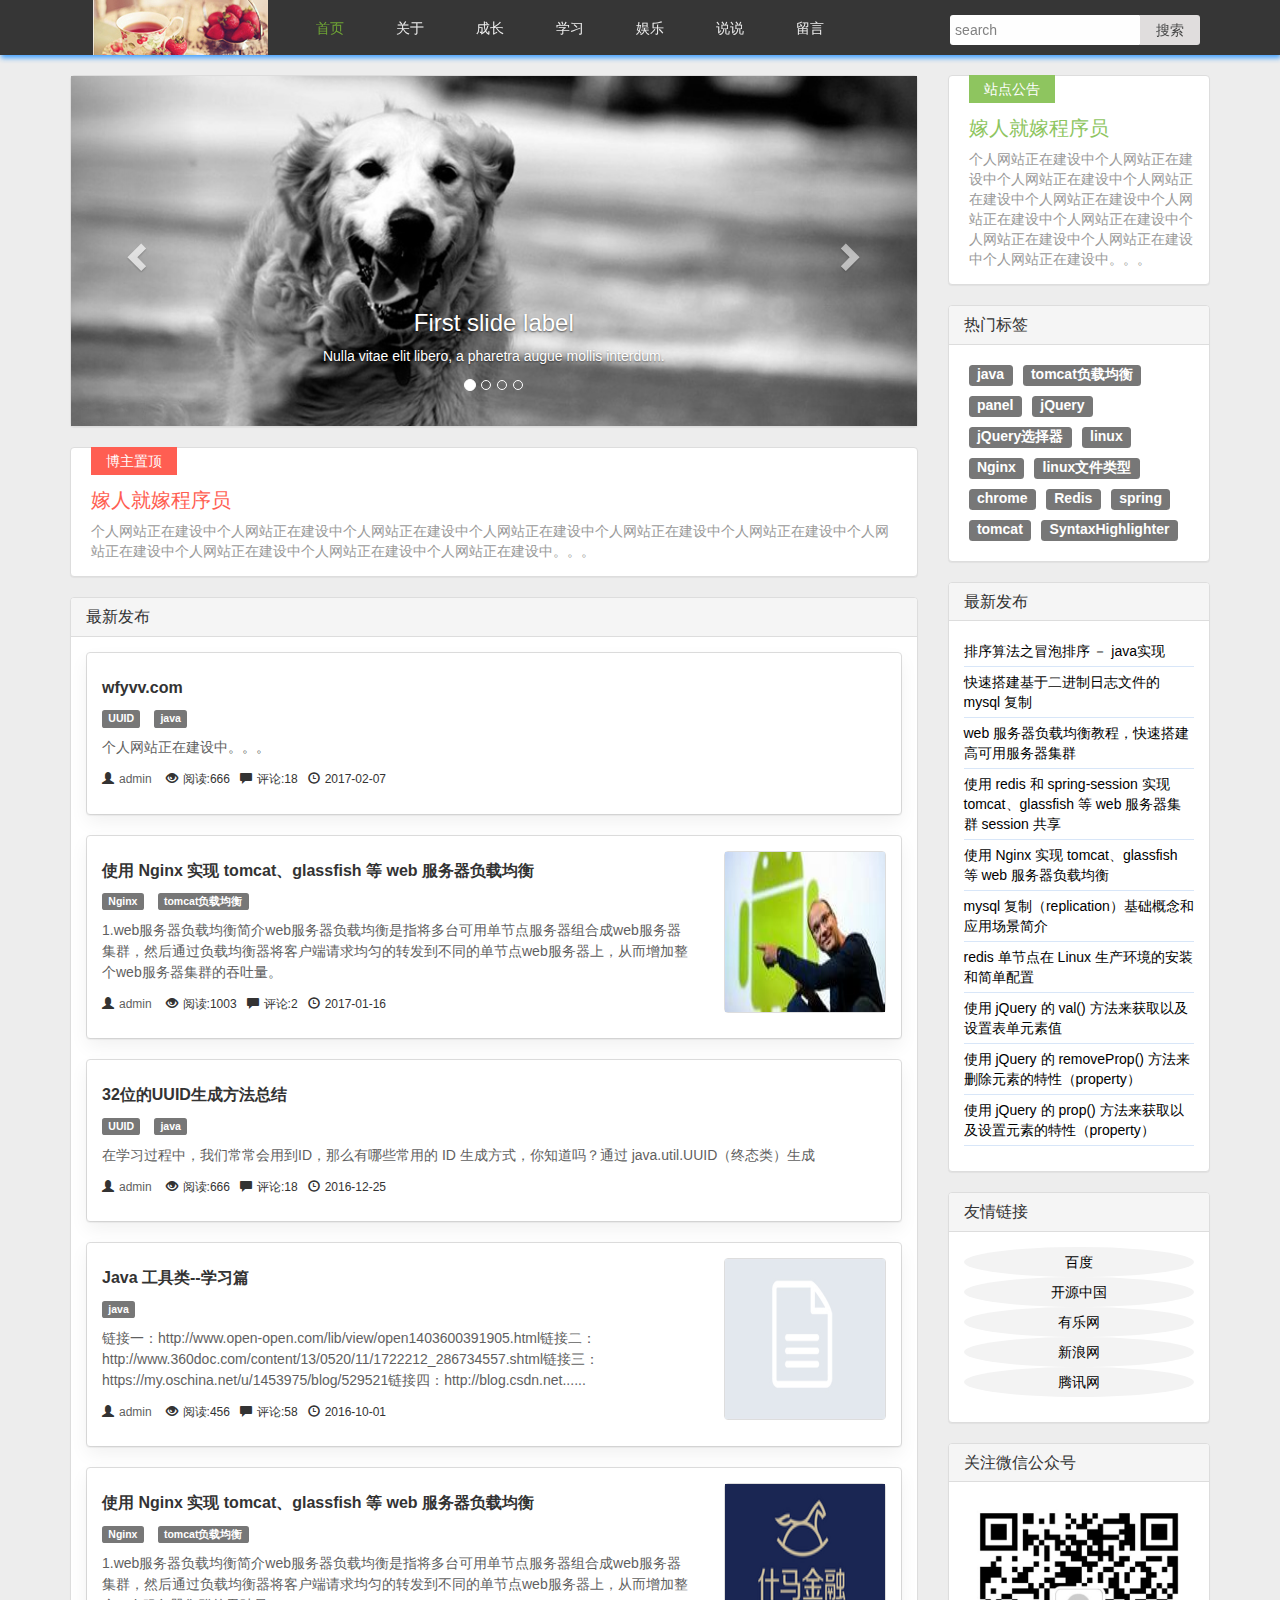
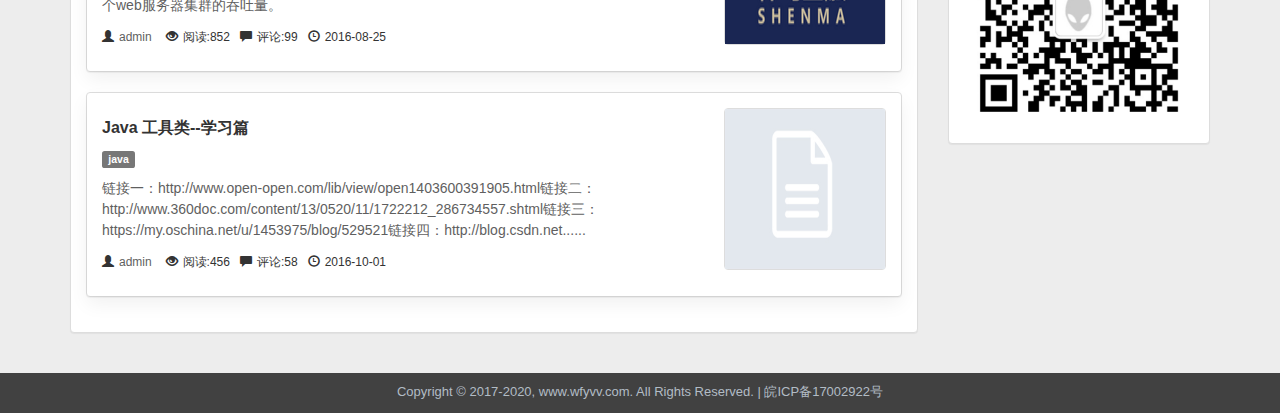
<file: index.html>
<!DOCTYPE html>
<html>

	<head>
		<meta charset="UTF-8">
		<title>风宇个人博客</title>
	</head>

	<link href="plugin/bootstrap/css/bootstrap.min.css" rel="stylesheet">
	<link rel="stylesheet" type="text/css" href="css/common.css" />
	<link href="logo.ico" rel="shortcut icon" />
	<script src="plugin/jquery.min.js"></script>
	<script src="plugin/bootstrap/js/bootstrap.min.js"></script>
	<!--<script type="text/javascript" src="plugin/jquery.page.js"></script>-->
	<!--<script src="js/common.js"></script>-->
	<!--<script src="js/snowy.js"></script>-->

	<body>
		<div class="w_header">
			<div class="container">
				<div class="w_header_top">
					<a href="#" class="w_logo"></a>
					<span class="w_header_nav">
					<ul>
						<li><a href="" class="active">首页</a></li>
						<li><a href="about.html">关于</a></li>
						<li><a href="article.html">成长</a></li>
						<li><a href="">学习</a></li>
						<li><a href="">娱乐</a></li>
						<li><a href="moodList.html">说说</a></li>
						<li><a href="comment.html">留言</a></li>
					</ul>
				</span>
					<div class="w_search">
						<div class="w_searchbox">
							<input type="text" placeholder="search" />
							<button>搜索</button>
						</div>
					</div>
				</div>
			</div>
		</div>
		<div class="w_container">
			<div class="container">
				<div class="row w_main_row">
					<div class="col-lg-9 col-md-9 w_main_left">
						<!--滚动图开始-->
						<div class="panel panel-default">

							<div id="w_carousel" class="carousel slide w_carousel" data-ride="carousel">
								<!-- Indicators -->
								<ol class="carousel-indicators">
									<li data-target="#w_carousel" data-slide-to="0" class="active"></li>
									<li data-target="#w_carousel" data-slide-to="1"></li>
									<li data-target="#w_carousel" data-slide-to="2"></li>
									<li data-target="#w_carousel" data-slide-to="3"></li>
								</ol>

								<!-- Wrapper for slides -->
								<div class="carousel-inner" role="listbox">
									<div class="item active">
										<img src="img/slider/slide1.jpg" alt="...">
										<div class="carousel-caption">
											<h3>First slide label</h3>
											<p>Nulla vitae elit libero, a pharetra augue mollis interdum.</p>
										</div>
									</div>
									<div class="item">
										<img src="img/slider/slide2.jpg" alt="...">
										<div class="carousel-caption">...</div>
									</div>
									<div class="item">
										<img src="img/slider/slide3.jpg" alt="...">
										<div class="carousel-caption">...</div>
									</div>
									<div class="item">
										<img src="img/slider/slide4.jpg" alt="...">
										<div class="carousel-caption">...</div>
									</div>
								</div>

								<!-- Controls -->
								<a class="left carousel-control" href="#w_carousel" role="button" data-slide="prev">
									<span class="glyphicon glyphicon-chevron-left"></span>
									<span class="sr-only">Previous</span>
								</a>
								<a class="right carousel-control" href="#w_carousel" role="button" data-slide="next">
									<span class="glyphicon glyphicon-chevron-right"></span>
									<span class="sr-only">Next</span>
								</a>
							</div>

						</div>

						<div class="panel panel-default contenttop">
							<a href="article_detail.html">
								<strong>博主置顶</strong>
								<h3 class="title">嫁人就嫁程序员</h3>
								<p class="overView">个人网站正在建设中个人网站正在建设中个人网站正在建设中个人网站正在建设中个人网站正在建设中个人网站正在建设中个人网站正在建设中个人网站正在建设中个人网站正在建设中个人网站正在建设中。。。</p>
							</a>
						</div>

						<div class="panel panel-default">
							<div class="panel-heading">
								<h3 class="panel-title">最新发布</h3>
							</div>

							<div class="panel-body">

								<!--文章列表开始-->
								<div class="contentList">

									<div class="panel panel-default">
										<div class="panel-body">

											<h4><a class="title" href="article_detail.html">wfyvv.com</a></h4>
											<p>
												<a class="label label-default">UUID</a>
												<a class="label label-default">java</a>
											</p>
											<p class="overView">个人网站正在建设中。。。</p>
											<p><span class="count"><i class="glyphicon glyphicon-user"></i><a href="#">admin</a></span> <span class="count"><i class="glyphicon glyphicon-eye-open"></i>阅读:666</span><span class="count"><i class="glyphicon glyphicon-comment"></i>评论:18</span><span class="count"><i class="glyphicon glyphicon-time"></i>2017-02-07</span></p>

										</div>
									</div>

									<div class="panel panel-default">
										<div class="panel-body">
											<div class="contentleft">
												<h4><a class="title" href="article_detail.html">使用 Nginx 实现 tomcat、glassfish 等 web 服务器负载均衡</a></h4>
												<p>
													<a class="label label-default">Nginx</a>
													<a class="label label-default">tomcat负载均衡</a>
												</p>
												<p class="overView">1.web服务器负载均衡简介web服务器负载均衡是指将多台可用单节点服务器组合成web服务器集群，然后通过负载均衡器将客户端请求均匀的转发到不同的单节点web服务器上，从而增加整个web服务器集群的吞吐量。</p>
												<p><span class="count"><i class="glyphicon glyphicon-user"></i><a href="#">admin</a></span> <span class="count"><i class="glyphicon glyphicon-eye-open"></i>阅读:1003</span><span class="count"><i class="glyphicon glyphicon-comment"></i>评论:2</span><span class="count"><i class="glyphicon glyphicon-time"></i>2017-01-16</span></p>
											</div>
											<div class="contentImage">
												<div class="row">
													<a href="#" class="thumbnail w_thumbnail">
														<img src="img/slider/Aj6bieY.jpg" alt="...">
													</a>
												</div>
											</div>
										</div>
									</div>

									<div class="panel panel-default">
										<div class="panel-body">

											<h4><a class="title" href="/post/41501569">32位的UUID生成方法总结</a></h4>
											<p>
												<a class="label label-default">UUID</a>
												<a class="label label-default">java</a>
											</p>
											<p class="overView">在学习过程中，我们常常会用到ID，那么有哪些常用的 ID 生成方式，你知道吗？通过 java.util.UUID（终态类）生成</p>
											<p><span class="count"><i class="glyphicon glyphicon-user"></i><a href="#">admin</a></span> <span class="count"><i class="glyphicon glyphicon-eye-open"></i>阅读:666</span><span class="count"><i class="glyphicon glyphicon-comment"></i>评论:18</span><span class="count"><i class="glyphicon glyphicon-time"></i>2016-12-25</span></p>
										</div>
									</div>

									<div class="panel panel-default">
										<div class="panel-body">
											<div class="contentleft">
												<h4><a class="title" href="/post/41501569">Java 工具类--学习篇</a></h4>
												<p>
													<a class="label label-default">java</a>
												</p>
												<p class="overView">链接一：http://www.open-open.com/lib/view/open1403600391905.html链接二：http://www.360doc.com/content/13/0520/11/1722212_286734557.shtml链接三：https://my.oschina.net/u/1453975/blog/529521链接四：http://blog.csdn.net......</p>
												<p><span class="count"><i class="glyphicon glyphicon-user"></i><a href="#">admin</a></span> <span class="count"><i class="glyphicon glyphicon-eye-open"></i>阅读:456</span><span class="count"><i class="glyphicon glyphicon-comment"></i>评论:58</span><span class="count"><i class="glyphicon glyphicon-time"></i>2016-10-01</span></p>
											</div>
											<div class="contentImage">
												<!--<img src="img/slider/abs_img_no.jpg"/>-->
												<div class="row">
													<a href="#" class="thumbnail w_thumbnail">
														<img src="img/slider/abs_img_no.jpg" alt="...">
													</a>
												</div>
											</div>
										</div>
									</div>

									<div class="panel panel-default">
										<div class="panel-body">
											<div class="contentleft">
												<h4><a class="title" href="/post/41501569">使用 Nginx 实现 tomcat、glassfish 等 web 服务器负载均衡</a></h4>
												<p>
													<a class="label label-default">Nginx</a>
													<a class="label label-default">tomcat负载均衡</a>
												</p>
												<p class="overView">1.web服务器负载均衡简介web服务器负载均衡是指将多台可用单节点服务器组合成web服务器集群，然后通过负载均衡器将客户端请求均匀的转发到不同的单节点web服务器上，从而增加整个web服务器集群的吞吐量。</p>
												<p><span class="count"><i class="glyphicon glyphicon-user"></i><a href="#">admin</a></span> <span class="count"><i class="glyphicon glyphicon-eye-open"></i>阅读:852</span><span class="count"><i class="glyphicon glyphicon-comment"></i>评论:99</span><span class="count"><i class="glyphicon glyphicon-time"></i>2016-08-25</span></p>
											</div>
											<div class="contentImage">
												<!--<img src="img/slider/67zmaej.png"/>-->
												<div class="row">
													<a href="#" class="thumbnail w_thumbnail">
														<img src="img/slider/67zmaej.png" alt="...">
													</a>
												</div>
											</div>
										</div>
									</div>

									<div class="panel panel-default">
										<div class="panel-body">
											<div class="contentleft">
												<h4><a class="title" href="/post/41501569">Java 工具类--学习篇</a></h4>
												<p>
													<a class="label label-default">java</a>
												</p>
												<p class="overView">链接一：http://www.open-open.com/lib/view/open1403600391905.html链接二：http://www.360doc.com/content/13/0520/11/1722212_286734557.shtml链接三：https://my.oschina.net/u/1453975/blog/529521链接四：http://blog.csdn.net......</p>
												<p><span class="count"><i class="glyphicon glyphicon-user"></i><a href="#">admin</a></span> <span class="count"><i class="glyphicon glyphicon-eye-open"></i>阅读:456</span><span class="count"><i class="glyphicon glyphicon-comment"></i>评论:58</span><span class="count"><i class="glyphicon glyphicon-time"></i>2016-10-01</span></p>
											</div>
											<div class="contentImage">
												<!--<img src="img/slider/abs_img_no.jpg"/>-->
												<div class="row">
													<a href="#" class="thumbnail w_thumbnail">
														<img src="img/slider/abs_img_no.jpg" alt="...">
													</a>
												</div>
											</div>
										</div>
									</div>

								</div>
								<!--文章列表结束-->

							</div>
						</div>
					</div>

					<!--左侧开始-->
					<div class="col-lg-3 col-md-3 w_main_right">

						<div class="panel panel-default sitetip">
							<a href="article_detail.html">
								<strong>站点公告</strong>
								<h3 class="title">嫁人就嫁程序员</h3>
								<p class="overView">个人网站正在建设中个人网站正在建设中个人网站正在建设中个人网站正在建设中个人网站正在建设中个人网站正在建设中个人网站正在建设中个人网站正在建设中个人网站正在建设中个人网站正在建设中。。。</p>
							</a>
						</div>

						<div class="panel panel-default">
							<div class="panel-heading">
								<h3 class="panel-title">热门标签</h3>
							</div>
							<div class="panel-body">
								<div class="labelList">
									<a class="label label-default">java</a>
									<a class="label label-default">tomcat负载均衡</a>
									<a class="label label-default">panel</a>
									<a class="label label-default" href="/tag/jQuery">jQuery</a>
									<a class="label label-default" href="/tag/jQuery选择器">jQuery选择器</a>
									<a class="label label-default" href="/tag/linux">linux</a>
									<a class="label label-default" href="/tag/Nginx">Nginx</a>
									<a class="label label-default" href="/tag/linux文件类型">linux文件类型</a>
									<a class="label label-default" href="/tag/chrome请求两次">chrome</a>
									<a class="label label-default" href="/tag/Redis">Redis</a>
									<a class="label label-default" href="/tag/spring">spring</a>
									<a class="label label-default" href="/tag/tomcat">tomcat</a>
									<a class="label label-default" href="/tag/SyntaxHighlighter">SyntaxHighlighter</a>
								</div>
							</div>
						</div>

						<div class="panel panel-default">
							<div class="panel-heading">
								<h3 class="panel-title">最新发布</h3>
							</div>
							<div class="panel-body">
								<ul class="list-unstyled sidebar">
									<li>
										<a href="/post/04928311">排序算法之冒泡排序 － java实现</a>
									</li>
									<li>
										<a href="/post/32097759">快速搭建基于二进制日志文件的 mysql 复制</a>
									</li>
									<li>
										<a href="/post/09196557">web 服务器负载均衡教程，快速搭建高可用服务器集群</a>
									</li>
									<li>
										<a href="/post/20654391">使用 redis 和 spring-session 实现 tomcat、glassfish 等 web 服务器集群 session 共享</a>
									</li>
									<li>
										<a href="/post/41501569">使用 Nginx 实现 tomcat、glassfish 等 web 服务器负载均衡</a>
									</li>
									<li>
										<a href="/post/89658700">mysql 复制（replication）基础概念和应用场景简介</a>
									</li>
									<li>
										<a href="/post/03088922">redis 单节点在 Linux 生产环境的安装和简单配置</a>
									</li>
									<li>
										<a href="/post/05203355">使用 jQuery 的 val() 方法来获取以及设置表单元素值</a>
									</li>
									<li>
										<a href="/post/03120718">使用 jQuery 的 removeProp() 方法来删除元素的特性（property）</a>
									</li>
									<li>
										<a href="/post/37454977">使用 jQuery 的 prop() 方法来获取以及设置元素的特性（property）</a>
									</li>
								</ul>
							</div>
						</div>

						<div class="panel panel-default">
							<div class="panel-heading">
								<h3 class="panel-title">友情链接</h3>
							</div>
							<div class="panel-body">
								<div class="newContent">
									<ul class="list-unstyled sidebar shiplink">
										<li>
											<a href="https://www.baidu.com/" target="_blank">百度</a>
										</li>
										<li>
											<a href="https://www.oschina.net/" target="_blank">开源中国</a>
										</li>
										<li>
											<a href="http://www.ulewo.com/" target="_blank">有乐网</a>
										</li>
										<li>
											<a href="http://www.sina.com.cn/" target="_blank">新浪网</a>
										</li>
										<li>
											<a href="http://www.qq.com/" target="_blank">腾讯网</a>
										</li>
									</ul>
								</div>
							</div>
						</div>

						<div class="panel panel-default">
							<div class="panel-heading">
								<h3 class="panel-title">关注微信公众号</h3>
							</div>
							<div class="panel-body">
								<img src="img/qrcode.jpg" style="height: 230.5px;width: 230.5px;" />
							</div>
						</div>

					</div>
				</div>
			</div>
		</div>
		<div class="w_foot">
			<div class="w_foot_copyright">Copyright &copy; 2017-2020, www.wfyvv.com. All Rights Reserved. <span>|</span>
				<a target="_blank" href="http://www.miitbeian.gov.cn/" rel="nofollow">皖ICP备17002922号</a>
			</div>
		</div>
	</body>
	<script type="text/javascript">
		var $backToTopEle = $('<a href="javascript:void(0)" class="Hui-iconfont toTop" title="返回顶部" alt="返回顶部" style="display:none">^</a>').appendTo($("body")).click(function() {
			$("html, body").animate({ scrollTop: 0 }, 120);
		});
		var backToTopFun = function() {
			var st = $(document).scrollTop(),
				winh = $(window).height();
			(st > 0) ? $backToTopEle.show(): $backToTopEle.hide();
			/*IE6下的定位*/
			if(!window.XMLHttpRequest) {
				$backToTopEle.css("top", st + winh - 166);
			}
		};

		$(function() {
			$(window).on("scroll", backToTopFun);
			backToTopFun();
		});
	</script>

</html>
</file>
<file: css/common.css>
html, body {
    height: 100%;
    background: #ededed;
}
* {
    box-sizing: border-box;
    -moz-box-sizing: border-box;
    -webkit-box-sizing: border-box;
}
a, a:hover {
    text-decoration: none;
    color: #333;
}
/********************头部开始*********************/

.w_header {
    height: 55px;
    margin-bottom: -55px;
    /*position:relative;*/
    position: fixed;
    z-index: 999;
    width: 100%;
    background: #222;
    box-shadow: 1px 3px 5px #39F;
    opacity: .90;
}
.w_header_top {
    height: 55px;
}
.w_logo {
    width: 220px;
    height: 55px;
    background-image: url(../img/slider/001.png);
    background-repeat: no-repeat;
    background-position: center;
    float: left;
}
/*.w_slogan{
	display: inline-block;
	font-size: 30px;
	font-weight: 800;
	margin-top: 30px;
	margin-left: 20px;
}*/

.w_search {
    float: right;
    padding-right: 10px;
    padding-left: 10px;
    height: 80px;
}
.w_search .w_searchbox {
    margin-top: 15px;
}
.w_search .w_searchbox>input {
    border: none;
    height: 30px;
    padding: 5px;
    border-radius: 2px;
    font-size: 14px;
    border-top-left-radius: 3px;
    border-bottom-left-radius: 3px;
}
.w_search .w_searchbox>input:focus {
    outline: none;
}
.w_search .w_searchbox>button {
    border: none;
    height: 30px;
    margin-left: -5px;
    background-color: #DEDBDB;
    width: 60px;
    font-size: 14px;
    border-top-right-radius: 3px;
    border-bottom-right-radius: 3px;
}
.w_header_nav {
    /*display: inline-block;*/
    /*font-weight: 800;*/
    margin-top: 20px;
    /*margin-left: 20px;*/
}
.w_header_nav>ul {
    padding: 0px;
    margin: 0px;
}
.w_header_nav>ul>li {
    float: left;
    display: inline;
    /*position:relative;*/
    padding: 17.5px 0px;
}
.w_header_nav>ul>li>a {
    /*margin: 17.5px 0px;*/
    color: #eee;
    font-size: 14px;
    /*font-weight:bold;*/
    text-transform: uppercase;
    line-height: 10px;
    height: 10px;
    width: 80px;
    display: inline-block;
    text-align: center;
    font-family: "Microsoft Yahei", "Helvetica Neue", Helvetica, Arial, sans-serif;
}
.w_header_nav>ul>li:hover {
    background: #999;
}
.w_header_nav>ul>li>a.active {
    color: #619d21;
}
/********************头部结束*********************/

/********************containner开始*********************/

.w_container {
    min-height: 100%;
    padding: 55px 0px 40px 0px;
}
.w_main_row {
    /*padding-left: 15px;
	padding-right: 15px;*/
}
.w_main_left {
    margin: 20px 0px;
    /*padding: 0px 10px 0px 0px;*/
}
.w_main_right {
    margin: 20px 0px;
    /*padding: 0px 0px 0px 10px;*/
}
/*.w_carousel{
	margin-bottom: 20px;
}*/

.w_carousel .carousel-inner img {
    width: 100%;
    height: 350px;
}
/*博主置顶*/

.contenttop:hover {
    border: 1px #FF5E52 solid;
}
.contenttop>a {
    display: block;
    padding: 0px 15px 15px 20px;
}
.contenttop strong {
    background-color: #FF5E52;
    margin: -1px 0 0 0;
    display: inline-block;
    padding: 4px 15px;
    color: #fff;
    font-size: 14px;
    font-weight: normal;
}
.contenttop .title {
    color: #FF5E52;
    font-size: 20px;
    font-weight: normal;
    margin-top: 14px;
}
.contenttop .overView {
    color: #999;
    margin-bottom: 0;
}
/*公告*/

.sitetip:hover {
    border: 1px #8EC55F solid;
}
.sitetip>a {
    display: block;
    padding: 0px 15px 15px 20px;
}
.sitetip strong {
    background-color: #8EC55F;
    margin: -1px 0 0 0;
    display: inline-block;
    padding: 4px 15px;
    color: #fff;
    font-size: 14px;
    font-weight: normal;
}
.sitetip .title {
    color: #8EC55F;
    font-size: 20px;
    font-weight: normal;
    margin-top: 14px;
}
.sitetip .overView {
    color: #999;
    margin-bottom: 0;
}
.contentList .title {
    font-size: 16px;
    color: #333;
    font-weight: 600;
}
.contentList a.title:hover {
    color: #337AB7;
}
.contentList .label {
    margin-right: 10px;
}
.contentList .overView {
    color: #555;
    line-height: 1.5;
    color: #5f5f5f;
}
.count {
    margin-right: 10px;
    font-size: 12px;
}
.count>i {
    margin-right: 5px;
}
.count>a {
    color: #5f5f5f;
}
.contentleft {
    width: 75%;
    float: left;
}
.contentList .contentImage {
    float: right;
}
.contentList .contentImage .row {
    margin: 0px;
}
.contentList .contentImage .row .thumbnail {
    margin: 0px;
    padding: 0px;
}
.contentList .contentImage img {
    width: 160px;
    height: 160px;
}
.labelList {
    padding: 0px;
}
.labelList .label {
    float: left;
    margin: 5px;
    font-size: 14px;
}
.list-unstyled {
    padding-left: 0px;
    list-style: none;
    margin-top: 0px;
    margin-bottom: 10px;
}
.sidebar li {
    border-bottom: 1px solid #d8e6f8;
    padding: 5px 0px;
}
.sidebar li a {
    font-size: 14px;
    color: #000;
}
.sidebar li a:hover {
    color: #337AB7;
}
.shiplink li {
    background: #F3F3F3;
    border-radius: 50%;
    text-align: center;
    border-bottom: none;
}
.contentList .panel-body {
    box-shadow: 0px 8px 18px rgba(0, 0, 0, 0.06);
    transition: all .2s ease-out;
}
.contentList .panel-body:hover {
    box-shadow: 0px 8px 18px rgba(0, 0, 0, 0.15);
    transition: all .2s ease-out;
}
/********************containner结束*********************/

/********************底部开始*********************/

.w_foot {
    height: 40px;
    margin-top: -40px;
}
.w_foot_link {
    height: 110px;
    background: #DDD;
    text-align: center;
    font-family: "微软雅黑";
    padding-top: 10px;
}
.w_foot_copyright {
    height: 40px;
    text-align: center;
    padding-top: 10px;
    background: #414141;
    color: #b2bcc5;
    font-size: 13px;
}
.w_foot_copyright>a {
    color: #b2bcc5;
    text-decoration: none;
    font-size: 13px;
}
/* totop */

.toTop {
    position: fixed;
    bottom: 10px;
    right: 20px;
    z-index: 999;
    display: none;
    font-size: 16px;
    cursor: pointer;
    overflow: hidden;
    visibility: visible;
    background-color: #fff;
    border: 1px solid #d9d9d9;
    color: #9c9c9c;
    font-size: 16px;
    width: 38px;
    height: 38px;
    line-height: 38px;
    text-align: center;
    text-decoration: none;
    _position: absolute;
    _top: expression(documentElement.scrollTop + documentElement.clientHeight-this.offsetHeight)
}
.toTop:hover {
    color: #fff;
    text-decoration: none;
    background-color: #999
}
/*导航条*/

.w_breadcrumb {
    margin: 20px 15px 0px 15px;
    height: 40px;
    border-bottom: #337ab7 1px solid;
}
.w_navbar_tip {
    float: right;
    color: #999;
    font-size: 12px;
    font-weight: normal;
    line-height: 40px;
    height: 40px;
}
@media only screen and (min-width:100px) and (max-width:768px) {
    .w_carousel .carousel-inner img {
        width: 100%;
        height: 200px;
    }
    .w_logo {
        background: url(../img/logo0.png) no-repeat center;
        width: 55px;
    }
    .w_header_nav>ul>li>a {
        width: 50px;
    }
}
</file>
